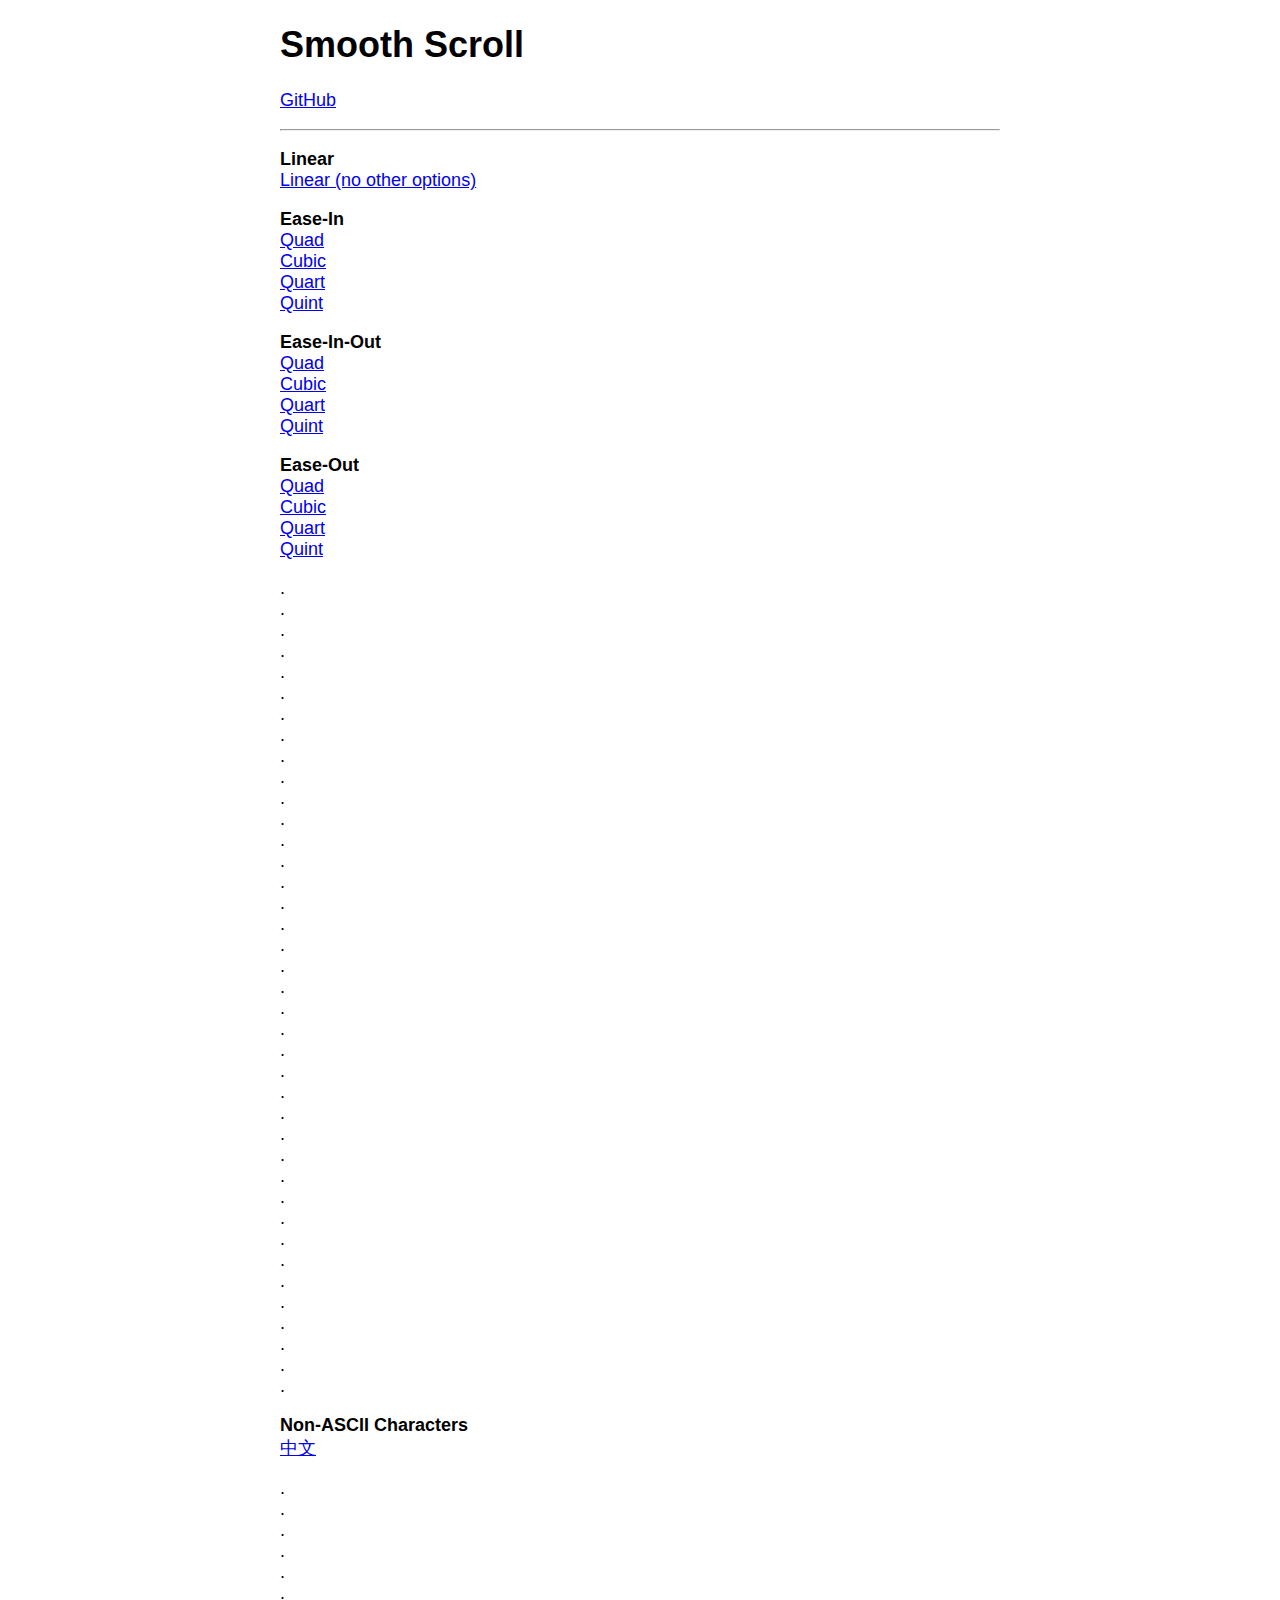
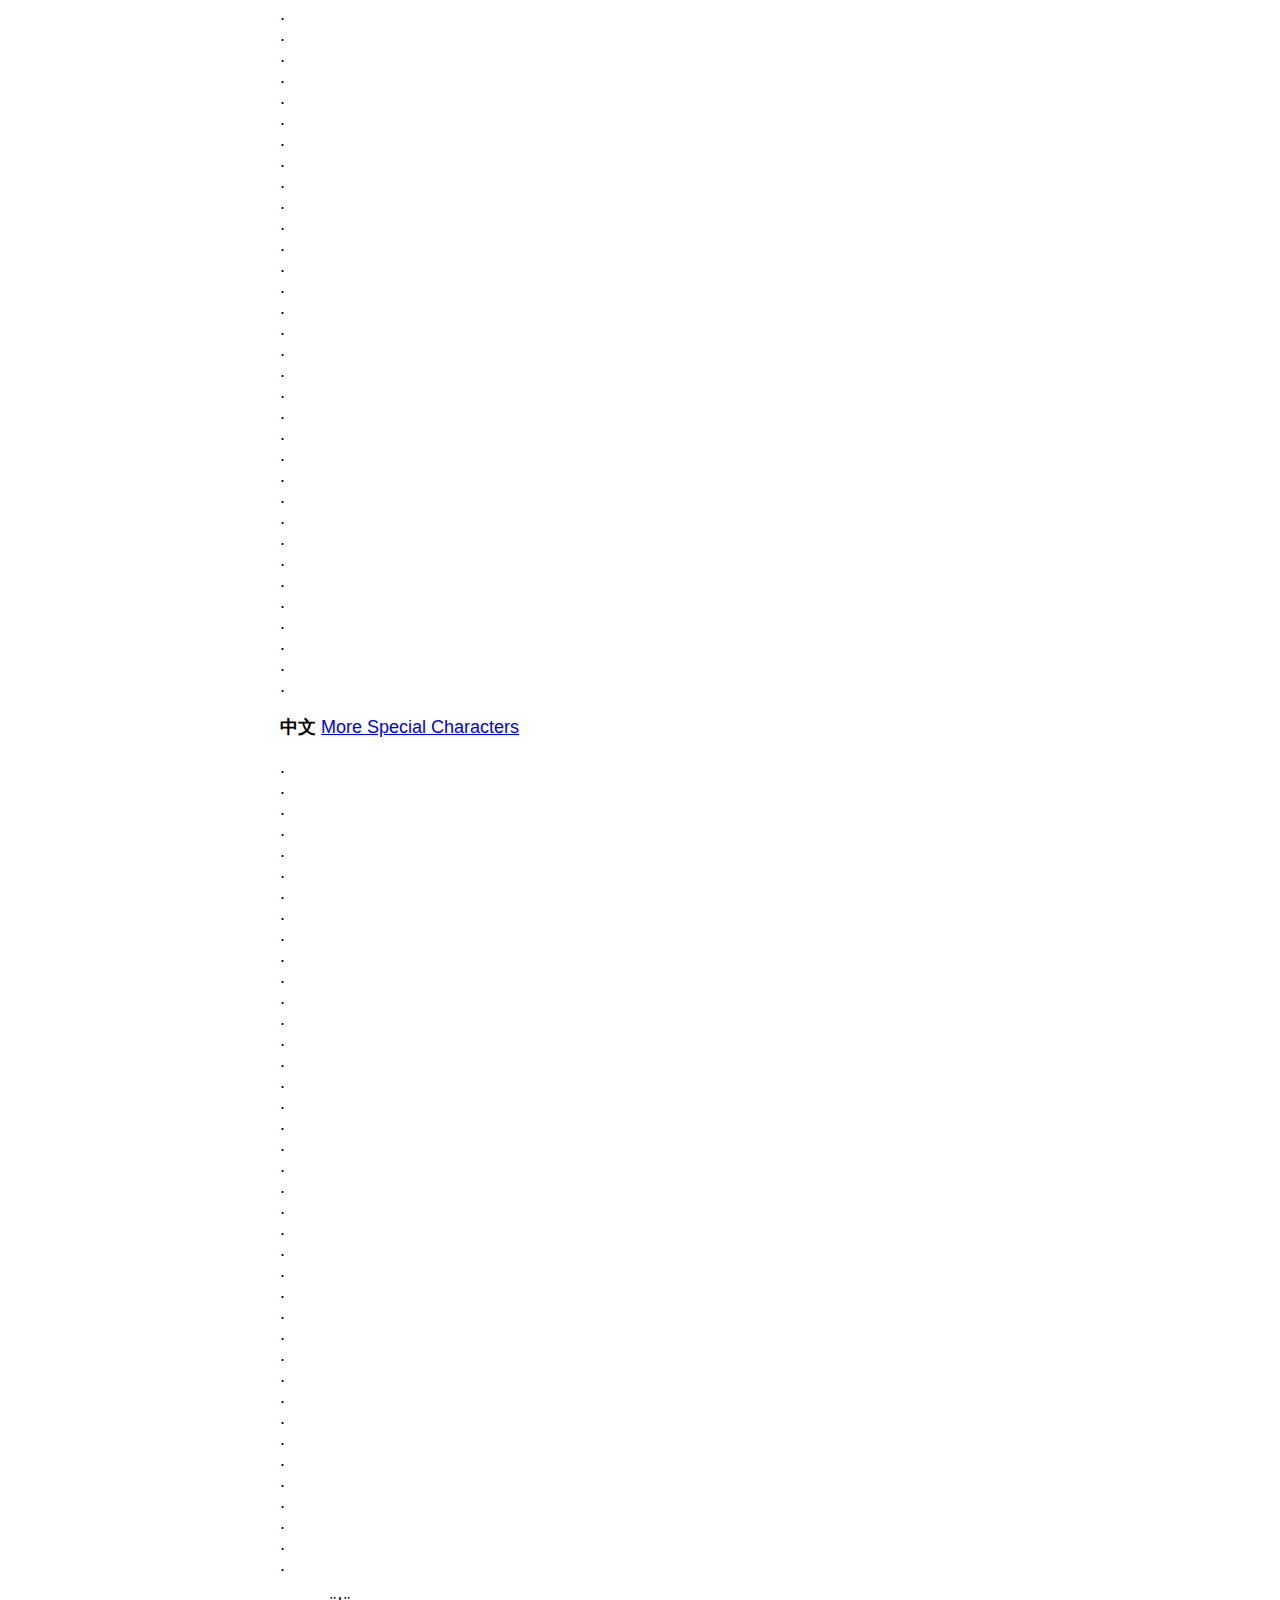
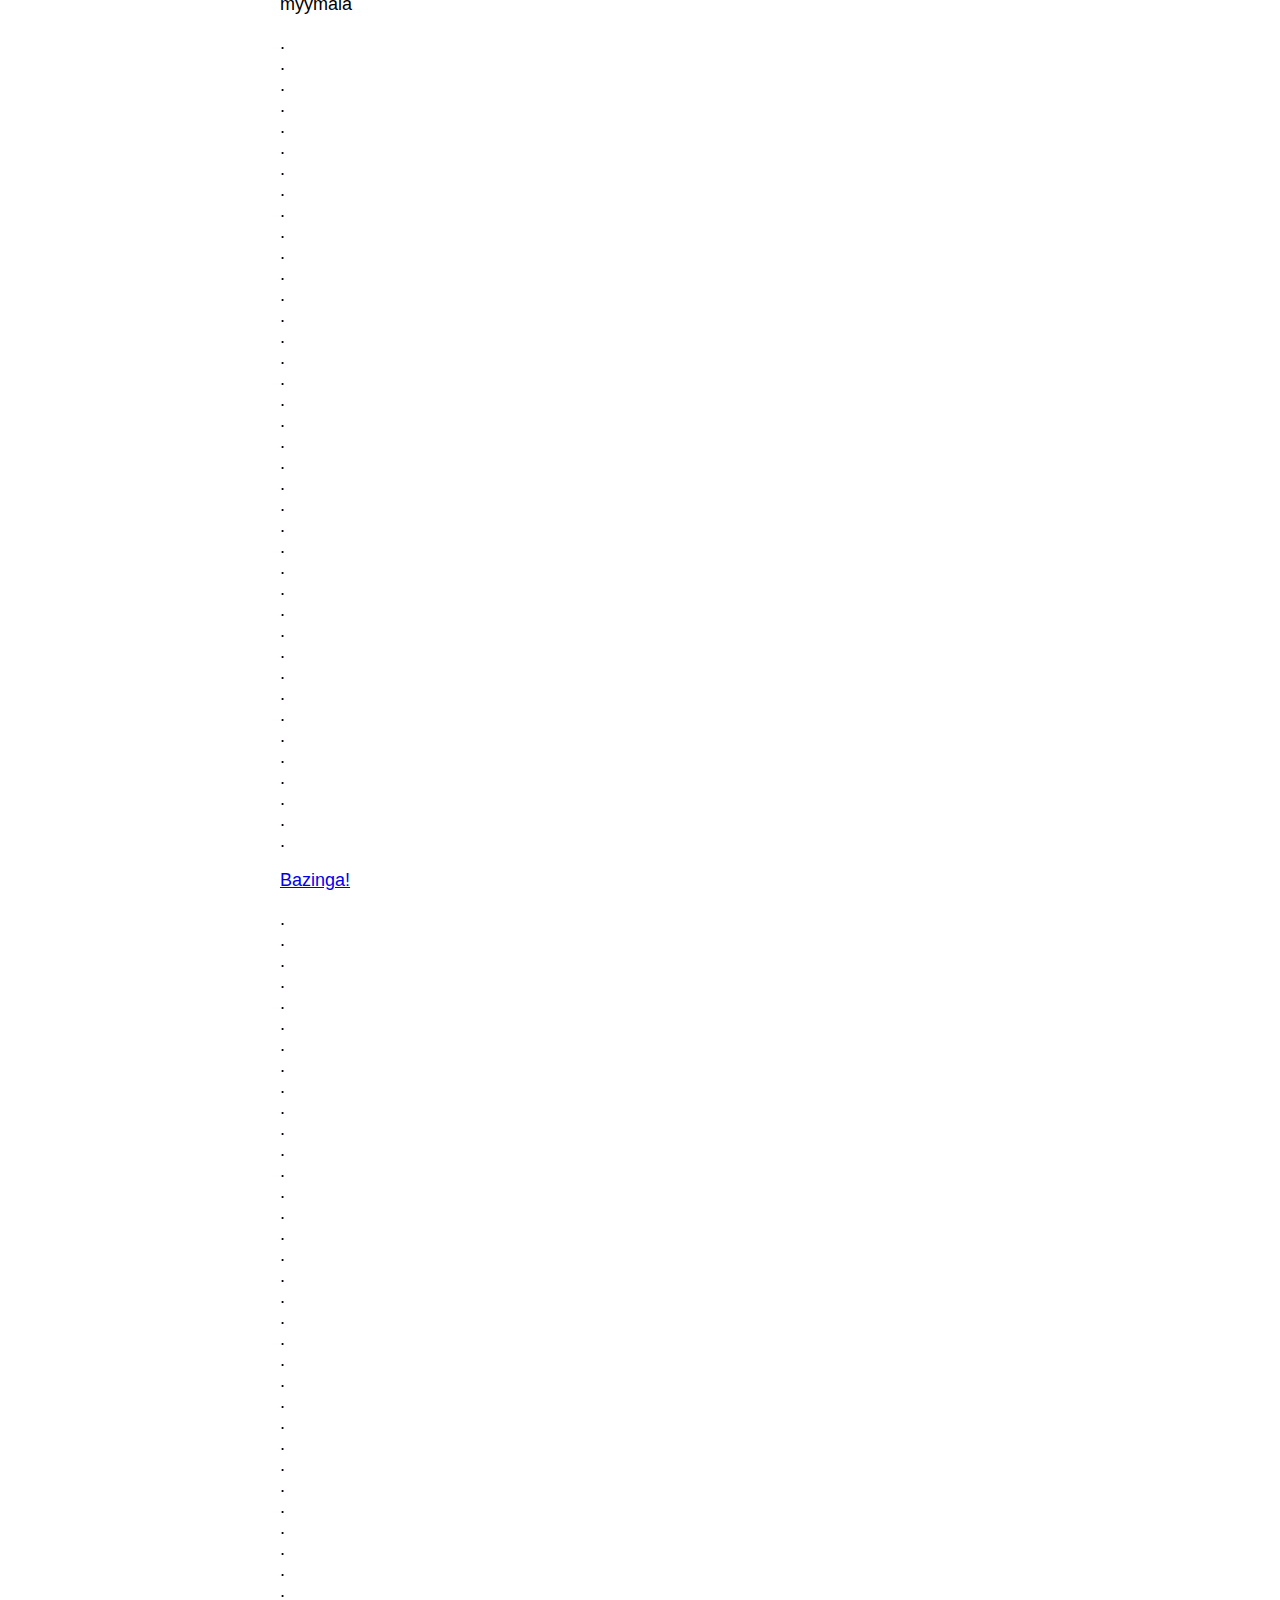
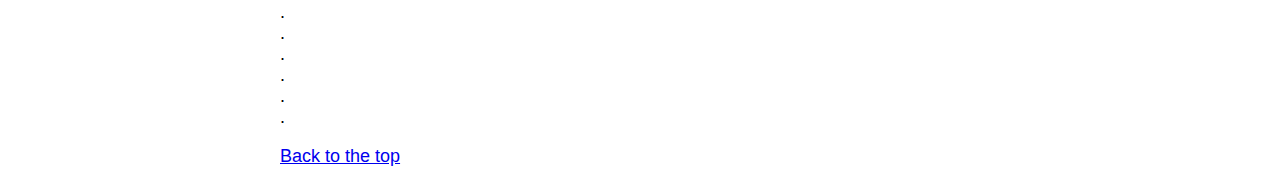
<file: smooth-scroll-master/index.html>
<!DOCTYPE html>
<html lang="en">

	<head>
		<meta charset="utf-8">
		<title>Smooth Scroll</title>
		<meta name="viewport" content="width=device-width, initial-scale=1.0">

		<!-- stylesheets -->
		<style type="text/css">
			body {
				font-family: -apple-system, BlinkMacSystemFont, "Segoe UI", "Roboto", "Oxygen", "Ubuntu", "Cantarell", "Fira Sans", "Droid Sans", "Helvetica Neue", sans-serif;
				font-size: 112.5%;
				margin-left: auto;
				margin-right: auto;
				max-width: 40em;
				width: 88%;
			}
		</style>
	</head>

	<body>

		<main id="top">

			<nav>
				<h1>Smooth Scroll</h1>
				<p><a href="https://github.com/cferdinandi/smooth-scroll">GitHub</a></p>
				<hr>
			</nav>

			<section>
				<p>
				    <strong>Linear</strong><br>
				    <a data-easing="linear" href="#bazinga">Linear (no other options)</a><br>
				</p>

				<p>
				    <strong>Ease-In</strong><br>
				    <a data-easing="easeInQuad" href="#bazinga">Quad</a><br>
				    <a data-easing="easeInCubic" href="#bazinga">Cubic</a><br>
				    <a data-easing="easeInQuart" href="#bazinga">Quart</a><br>
				    <a data-easing="easeInQuint" href="#bazinga">Quint</a>
				</p>

				<p>
				    <strong>Ease-In-Out</strong><br>
				    <a data-easing="easeInOutQuad" href="#bazinga">Quad</a><br>
				    <a data-easing="easeInOutCubic" href="#bazinga">Cubic</a><br>
				    <a data-easing="easeInOutQuart" href="#bazinga">Quart</a><br>
				    <a data-easing="easeInOutQuint" href="#bazinga">Quint</a>
				</p>

				<p>
				    <strong>Ease-Out</strong><br>
				    <a data-easing="easeOutQuad" href="#bazinga">Quad</a><br>
				    <a data-easing="easeOutCubic" href="#bazinga">Cubic</a><br>
				    <a data-easing="easeOutQuart" href="#bazinga">Quart</a><br>
				    <a data-easing="easeOutQuint" href="#bazinga">Quint</a>
				</p>

				<p>
				    .<br>.<br>.<br>.<br>.<br>.<br>.<br>.<br>.<br>.<br>.<br>.<br>.<br>
				    .<br>.<br>.<br>.<br>.<br>.<br>.<br>.<br>.<br>.<br>.<br>.<br>.<br>
				    .<br>.<br>.<br>.<br>.<br>.<br>.<br>.<br>.<br>.<br>.<br>.<br>.
				</p>

				<p>
				    <strong>Non-ASCII Characters</strong><br>
				    <a href="#中文">中文</a>
				</p>

				<p>
				    .<br>.<br>.<br>.<br>.<br>.<br>.<br>.<br>.<br>.<br>.<br>.<br>.<br>
				    .<br>.<br>.<br>.<br>.<br>.<br>.<br>.<br>.<br>.<br>.<br>.<br>.<br>
				    .<br>.<br>.<br>.<br>.<br>.<br>.<br>.<br>.<br>.<br>.<br>.<br>.
				</p>

				<p id="中文">
					<strong>中文</strong>
					<a href="#myymälä">More Special Characters</a>
				</p>

				<p>
				    .<br>.<br>.<br>.<br>.<br>.<br>.<br>.<br>.<br>.<br>.<br>.<br>.<br>
				    .<br>.<br>.<br>.<br>.<br>.<br>.<br>.<br>.<br>.<br>.<br>.<br>.<br>
				    .<br>.<br>.<br>.<br>.<br>.<br>.<br>.<br>.<br>.<br>.<br>.<br>.
				</p>

				<p id="myymälä">myymälä</p>

				<p>
				    .<br>.<br>.<br>.<br>.<br>.<br>.<br>.<br>.<br>.<br>.<br>.<br>.<br>
				    .<br>.<br>.<br>.<br>.<br>.<br>.<br>.<br>.<br>.<br>.<br>.<br>.<br>
				    .<br>.<br>.<br>.<br>.<br>.<br>.<br>.<br>.<br>.<br>.<br>.<br>.
				</p>

				<p id="bazinga"><a href="#1@#%^-bottom">Bazinga!</a></p>

				<p>
				    .<br>.<br>.<br>.<br>.<br>.<br>.<br>.<br>.<br>.<br>.<br>.<br>.<br>
				    .<br>.<br>.<br>.<br>.<br>.<br>.<br>.<br>.<br>.<br>.<br>.<br>.<br>
				    .<br>.<br>.<br>.<br>.<br>.<br>.<br>.<br>.<br>.<br>.<br>.<br>.
				</p>

				<p id="1@#%^-bottom"><a href="#top">Back to the top</a></p>
			</section>
		</main>

		<!-- Javascript -->
		<script src="dist/smooth-scroll.polyfills.js"></script>
		<script>

			// Instantiate Scrolls
			var scroll = new SmoothScroll('a[href*="#"]:not([data-easing])');

			if (document.querySelector('[data-easing]')) {
				var linear = new SmoothScroll('[data-easing="linear"]', {easing: 'linear'});

				var easeInQuad = new SmoothScroll('[data-easing="easeInQuad"]', {easing: 'easeInQuad'});
				var easeInCubic = new SmoothScroll('[data-easing="easeInCubic"]', {easing: 'easeInCubic'});
				var easeInQuart = new SmoothScroll('[data-easing="easeInQuart"]', {easing: 'easeInQuart'});
				var easeInQuint = new SmoothScroll('[data-easing="easeInQuint"]', {easing: 'easeInQuint'});

				var easeInOutQuad = new SmoothScroll('[data-easing="easeInOutQuad"]', {easing: 'easeInOutQuad'});
				var easeInOutCubic = new SmoothScroll('[data-easing="easeInOutCubic"]', {easing: 'easeInOutCubic'});
				var easeInOutQuart = new SmoothScroll('[data-easing="easeInOutQuart"]', {easing: 'easeInOutQuart'});
				var easeInOutQuint = new SmoothScroll('[data-easing="easeInOutQuint"]', {easing: 'easeInOutQuint'});

				var easeOutQuad = new SmoothScroll('[data-easing="easeOutQuad"]', {easing: 'easeOutQuad'});
				var easeOutCubic = new SmoothScroll('[data-easing="easeOutCubic"]', {easing: 'easeOutCubic'});
				var easeOutQuart = new SmoothScroll('[data-easing="easeOutQuart"]', {easing: 'easeOutQuart'});
				var easeOutQuint = new SmoothScroll('[data-easing="easeOutQuint"]', {easing: 'easeOutQuint'});
			}

			// // Log scroll events
			// var logScrollEvent = function (event) {
			// 	console.log('type:', event.type);
			// 	console.log('anchor:', event.detail.anchor);
			// 	console.log('toggle:', event.detail.toggle);
			// };
			// document.addEventListener('scrollStart', logScrollEvent, false);
			// document.addEventListener('scrollStop', logScrollEvent, false);
			// document.addEventListener('scrollCancel', logScrollEvent, false);
		</script>


	</body>
</html>
</file>
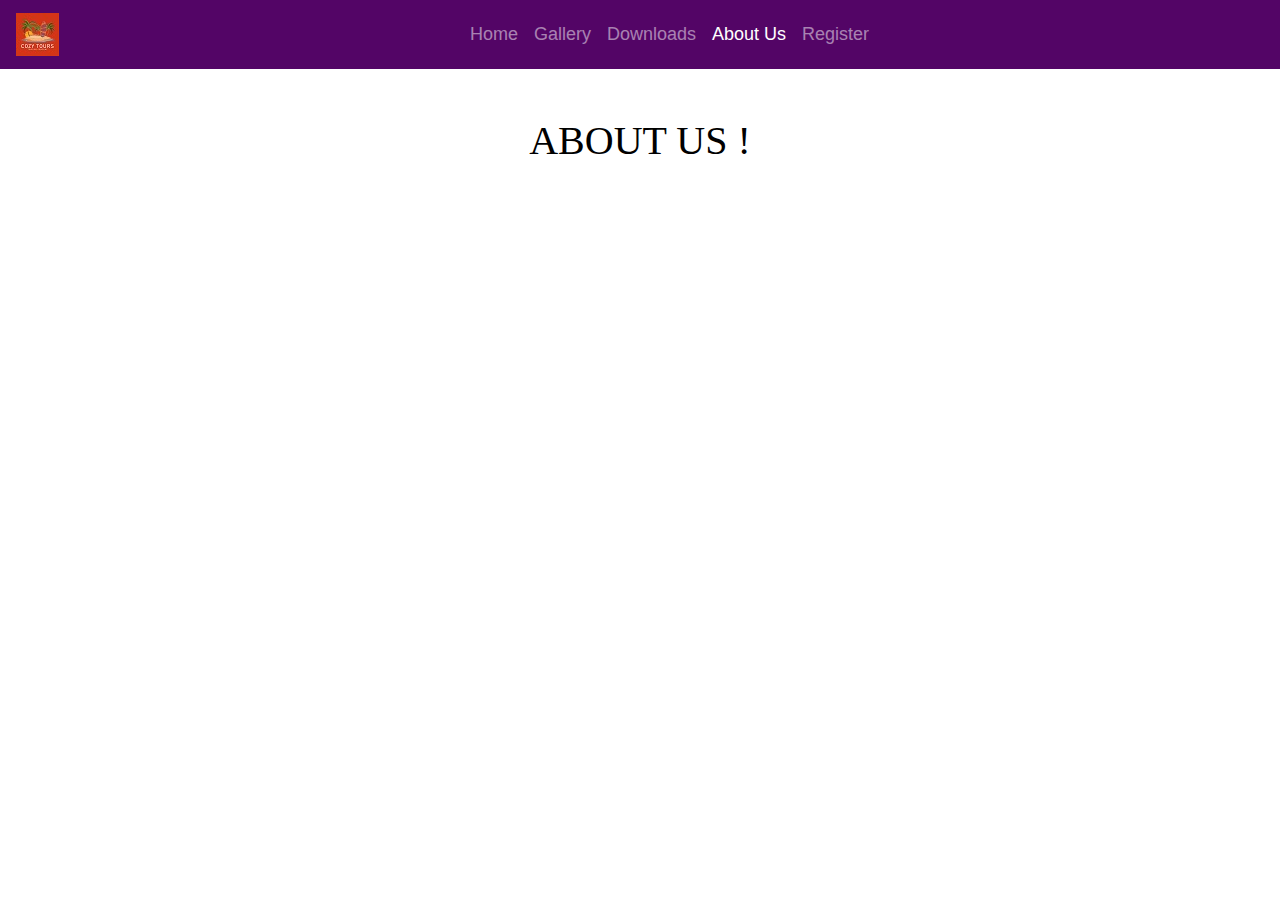
<file: aboutus.html>
<!DOCTYPE html>
<html>
<head>
	<meta charset="utf-8">
  	<title>Mount Cozy Corner-AboutUs</title>
	<link rel="icon" href="images/logo.jpg">
    <meta name="viewport" content="width=device-width,user-scalable=no ,initial-scale=1.0,maximum-scale=1.0,minimum-scale=1.0">
    <meta http-equiv="X-UA-Compatible" content="ie=edge">
    
    <link rel="stylesheet" href="css/bootstrap.css">

</head>
<body>
	<nav class="navbar  navbar-expand-sm navbar-dark " style="background-color:#530566;font-size: 18px">
		<a href="" class="navbar-brand"><img src="images/logo.jpg"></a>
		<button class="navbar-toggler" data-toggle="collapse" data-target="#dropdown"><span class="navbar-toggler-icon" style="background-color:#530566"></span></button>
		<div class="collapse navbar-collapse justify-content-center" id="dropdown">
			<ul class="navbar-nav">
			<li class="nav-item "><a href="" class="nav-link" >Home</a>
			</li>
			<li class="nav-item"><a href="" class="nav-link">Gallery</a>
			</li>
			<li class="nav-item"><a href="" class="nav-link">Downloads</a>
			</li>
			
			<li class="nav-item active"><a href="" class="nav-link">About Us</a>
			</li>
			<li class="nav-item"><a href="" class="nav-link">Register</a>
			</li>
		</ul>
		</div>

		<script src="https://code.jquery.com/jquery-3.4.1.slim.min.js" integrity="sha384-J6qa4849blE2+poT4WnyKhv5vZF5SrPo0iEjwBvKU7imGFAV0wwj1yYfoRSJoZ+n" crossorigin="anonymous"></script>
<script src="https://cdn.jsdelivr.net/npm/popper.js@1.16.0/dist/umd/popper.min.js" integrity="sha384-Q6E9RHvbIyZFJoft+2mJbHaEWldlvI9IOYy5n3zV9zzTtmI3UksdQRVvoxMfooAo" crossorigin="anonymous"></script>
<script src="https://stackpath.bootstrapcdn.com/bootstrap/4.4.1/js/bootstrap.min.js" integrity="sha384-wfSDF2E50Y2D1uUdj0O3uMBJnjuUD4Ih7YwaYd1iqfktj0Uod8GCExl3Og8ifwB6" crossorigin="anonymous"></script>
		
    </nav>
    	<div class="container-fluid mt-5"></div>
            <h1  class="mx-auto d-block img-fluid"  style="text-align:center;font-family: Hobo Std;color: black; ">ABOUT US !
            </h1>
            <p></p>
        </div>

           
    
</body>
</html>
</file>
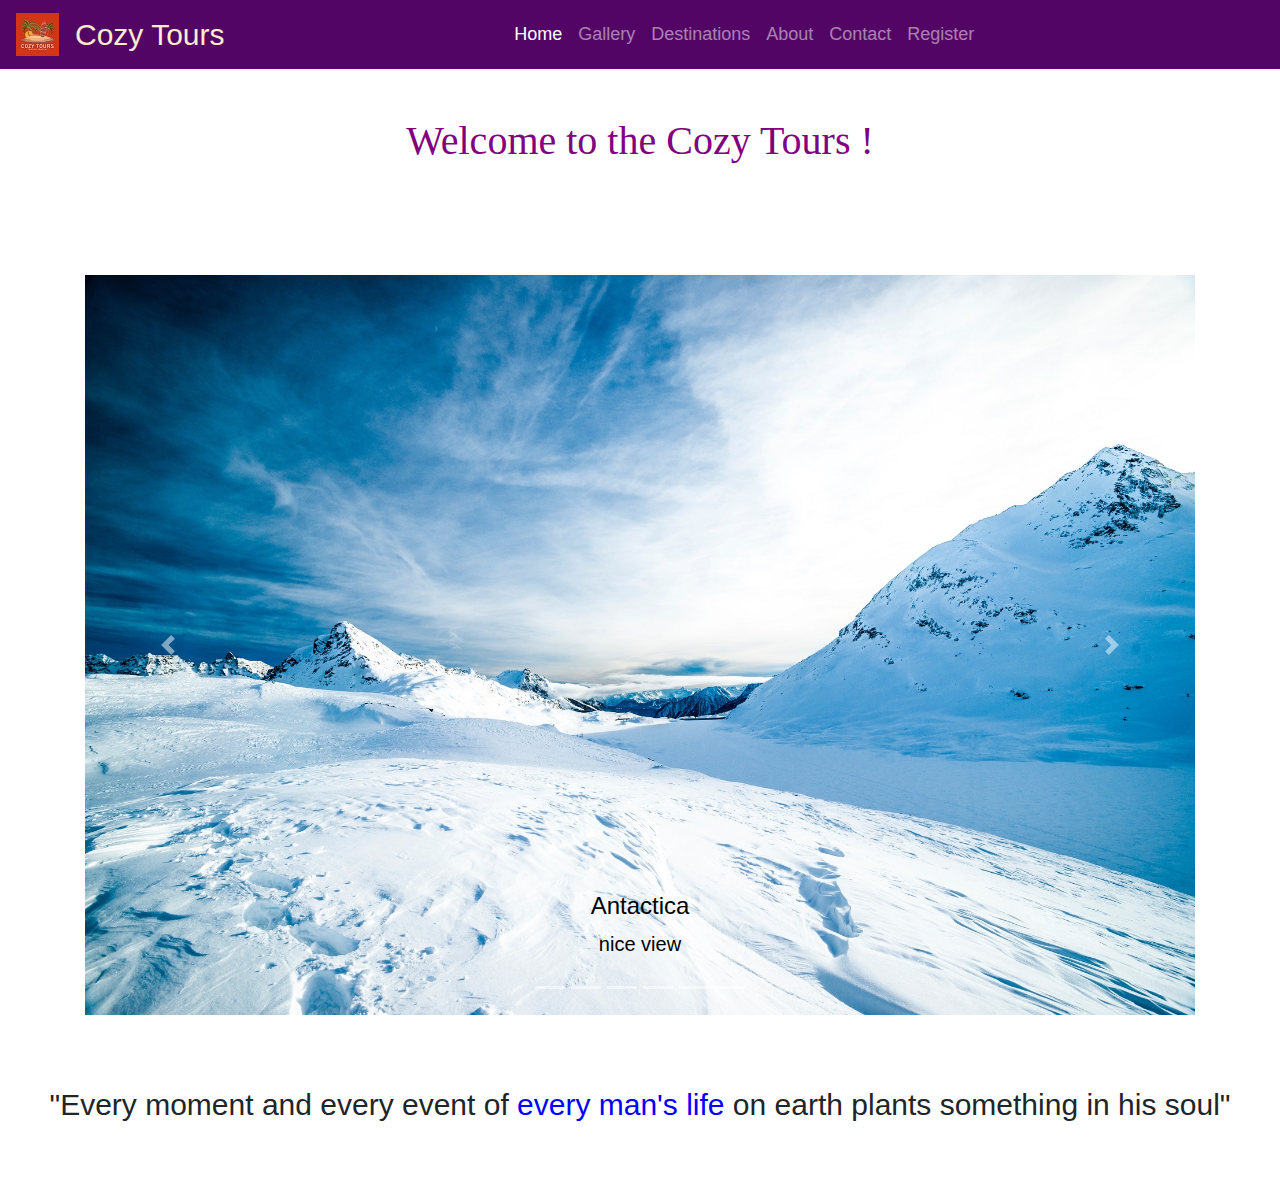
<file: athulaindex.html>
<!DOCTYPE html>
<html>
<head>
	<meta charset="utf-8">
  	<title>Mount Cozy Corner-Home</title>
	<link rel="icon" href="images/logo.jpg">
    <meta name="viewport" content="width=device-width,user-scalable=no ,initial-scale=1.0,maximum-scale=1.0,minimum-scale=1.0">
    <meta http-equiv="X-UA-Compatible" content="ie=edge">
     
    <link rel="stylesheet" href="css/bootstrap.css">
    

</head>
<body>
	
	<nav class="navbar  navbar-expand-sm navbar-dark " style="background-color:#530566;font-size: 18px">
		<a href="" class="navbar-brand"><img src="images/logo.jpg"></a>
		<span class="header-slogan hidden-xs pull-left" style="color: blanchedalmond;font-size: 30px" >Cozy Tours</span>
		<button class="navbar-toggler"style="text-align: right" data-toggle="collapse" data-target="#dropdown" ><span class="navbar-toggler-icon" style="background-color:#530566"></span></button>
		<div class="collapse navbar-collapse justify-content-center" id="dropdown" style="float: right">
			<ul class="navbar-nav">
			<li class="nav-item active"><a href="" class="nav-link" >Home</a>
			</li>
			<li class="nav-item"><a href="" class="nav-link">Gallery</a>
			</li>
			<li class="nav-item"><a href="" class="nav-link">Destinations</a>
			</li>
			
			<li class="nav-item"><a href="" class="nav-link">About</a>
			</li>
			<li class="nav-item"><a href="" class="nav-link">Contact</a>
			</li>
			<li class="nav-item"><a href="" class="nav-link">Register</a>
			</li>
		</ul>
		</div>

		<script src="https://code.jquery.com/jquery-3.4.1.slim.min.js" integrity="sha384-J6qa4849blE2+poT4WnyKhv5vZF5SrPo0iEjwBvKU7imGFAV0wwj1yYfoRSJoZ+n" crossorigin="anonymous"></script>
<script src="https://cdn.jsdelivr.net/npm/popper.js@1.16.0/dist/umd/popper.min.js" integrity="sha384-Q6E9RHvbIyZFJoft+2mJbHaEWldlvI9IOYy5n3zV9zzTtmI3UksdQRVvoxMfooAo" crossorigin="anonymous"></script>
<script src="https://stackpath.bootstrapcdn.com/bootstrap/4.4.1/js/bootstrap.min.js" integrity="sha384-wfSDF2E50Y2D1uUdj0O3uMBJnjuUD4Ih7YwaYd1iqfktj0Uod8GCExl3Og8ifwB6" crossorigin="anonymous"></script>
		
    </nav>
    	<div class="container-fluid mt-5"></div>
            <h1  class="mx-auto d-block img-fluid" style="text-align:center;font-family: Hobo Std;color: purple; height:150px">Welcome to the Cozy Tours !
            </h1>
            
		</div>
		
		<div class="container">
				<div class="carousel slide carousel-fade" data-ride="carousel " id="exampleController">
					<ol class="carousel-indicators">
						<li data-target="#exampleController" data-slide-to="0"></li>
						<li data-target="#exampleController" data-slide-to="1"></li>
						<li data-target="#exampleController" data-slide-to="2"></li>
						<li data-target="#exampleController" data-slide-to="3"></li>
						<li data-target="#exampleController" data-slide-to="4"></li>
						<li data-target="#exampleController" data-slide-to="5"></li>
					</ol>
					<div class="carousel-inner">
						<div class="carousel-item active" data-interval="5000">
							<img src="images/car/1.jpg" class="d-block w-100" alt="1">
							<div class="carousel-caption">
								<h4  style="color: black">
									Antactica
								</h4>
								<p class="lead text-center" style="color: black">
									nice view
								</p>

							</div>
						</div>
						<div class="carousel-item" data-interval="5000">
								<img src="images/car/2.jpg" class="d-block w-100" alt="2">
								<div class="carousel-caption">
										<h4  style="color: black">
											Antactica
										</h4>
										<p class="lead text-center" style="color: black">
											nice view
										</p>
		
									</div>
							</div>
						<div class="carousel-item " data-interval="5000">
									<img src="images/car/3.jpg" class="d-block w-100" alt="3">
									<div class="carousel-caption">
											<h4  style="color: black">
												Antactica
											</h4>
											<p class="lead text-center" style="color: black">
												nice view
											</p>
			
										</div>
						</div>
						<div class="carousel-item " data-interval="5000">
										<img src="images/car/4.jpg" class="d-block w-100" alt="4">
										<div class="carousel-caption">
												<h4  style="color: black">
													Antactica
												</h4>
												<p class="lead text-center" style="color: black">
													nice view
												</p>
				
											</div>
						</div>
						<div class="carousel-item " data-interval="5000">
								<img src="images/car/5.jpg" class="d-block w-100" alt="5">
								<div class="carousel-caption">
										<h4  style="color: black">
											Antactica
										</h4>
										<p class="lead text-center" style="color: black">
											nice view
										</p>
		
									</div>
							</div>
							<div class="carousel-item " data-interval="5000">
									<img src="images/car/6.jpg" class="d-block w-100" alt="6">
									<div class="carousel-caption">
											<h4  style="color: black">
												Antactica
											</h4>
											<p class="lead text-center" style="color: black">
												nice view
											</p>
			
										</div>
								</div>
					</div>
					<a href="#exampleController" class="carousel-control-prev" data-slide="prev">
						<span class="carousel-control-prev-icon"></span>
					</a>
					<a href="#exampleController" class="carousel-control-next" data-slide="next">
							<span class="carousel-control-next-icon"></span>
						</a>
				</div>
			</div>
			<script src="js/jquery.js"></script>
			<script src="js/bootstrap.js"></script>
			<br><br><br>
<div class="container-fluid" >
	<h4 style="text-align: center;font-size :30px;">
		"Every moment and every event of<span style="color: blue"> every man's life</span> on earth plants something in his soul"
	</h4>
</div>
<br>
<br>
<br>

           
    
</body>
</html>
</file>
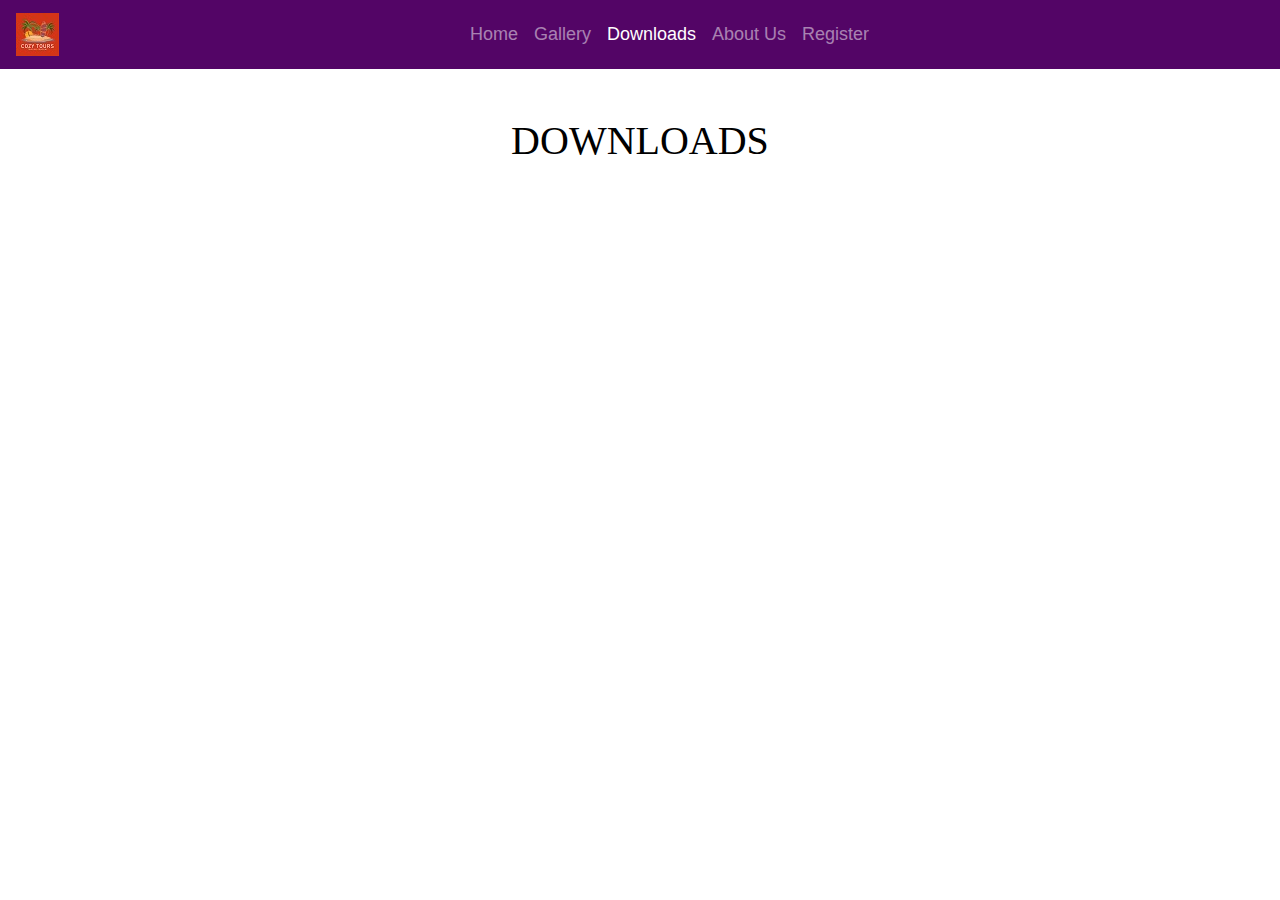
<file: downloads.html>
<!DOCTYPE html>
<html>
<head>
	<meta charset="utf-8">
  	<title>Mount Cozy Corner-Downloads</title>
	<link rel="icon" href="images/logo.jpg">
    <meta name="viewport" content="width=device-width,user-scalable=no ,initial-scale=1.0,maximum-scale=1.0,minimum-scale=1.0">
    <meta http-equiv="X-UA-Compatible" content="ie=edge">
    
    <link rel="stylesheet" href="css/bootstrap.css">

</head>
<body>
	<nav class="navbar  navbar-expand-sm navbar-dark " style="background-color:#530566;font-size: 18px">
		<a href="" class="navbar-brand"><img src="images/logo.jpg"></a>
		<button class="navbar-toggler" data-toggle="collapse" data-target="#dropdown"><span class="navbar-toggler-icon" style="background-color:#530566"></span></button>
		<div class="collapse navbar-collapse justify-content-center" id="dropdown">
			<ul class="navbar-nav">
			<li class="nav-item "><a href="" class="nav-link" >Home</a>
			</li>
			<li class="nav-item"><a href="" class="nav-link">Gallery</a>
			</li>
			<li class="nav-item active"><a href="" class="nav-link">Downloads</a>
			</li>
			
			<li class="nav-item "><a href="" class="nav-link">About Us</a>
			</li>
			<li class="nav-item"><a href="" class="nav-link">Register</a>
			</li>
		</ul>
		</div>

		<script src="https://code.jquery.com/jquery-3.4.1.slim.min.js" integrity="sha384-J6qa4849blE2+poT4WnyKhv5vZF5SrPo0iEjwBvKU7imGFAV0wwj1yYfoRSJoZ+n" crossorigin="anonymous"></script>
<script src="https://cdn.jsdelivr.net/npm/popper.js@1.16.0/dist/umd/popper.min.js" integrity="sha384-Q6E9RHvbIyZFJoft+2mJbHaEWldlvI9IOYy5n3zV9zzTtmI3UksdQRVvoxMfooAo" crossorigin="anonymous"></script>
<script src="https://stackpath.bootstrapcdn.com/bootstrap/4.4.1/js/bootstrap.min.js" integrity="sha384-wfSDF2E50Y2D1uUdj0O3uMBJnjuUD4Ih7YwaYd1iqfktj0Uod8GCExl3Og8ifwB6" crossorigin="anonymous"></script>
		
    </nav>
    	
            
    <div class="container-fluid mt-5"></div>
    <h1  class="mx-auto d-block img-fluid"  style="text-align:center;font-family: Hobo Std;color: black; ">DOWNLOADS
    </h1>
    <p></p>
    </div>

           
    
</body>
</html>
</file>
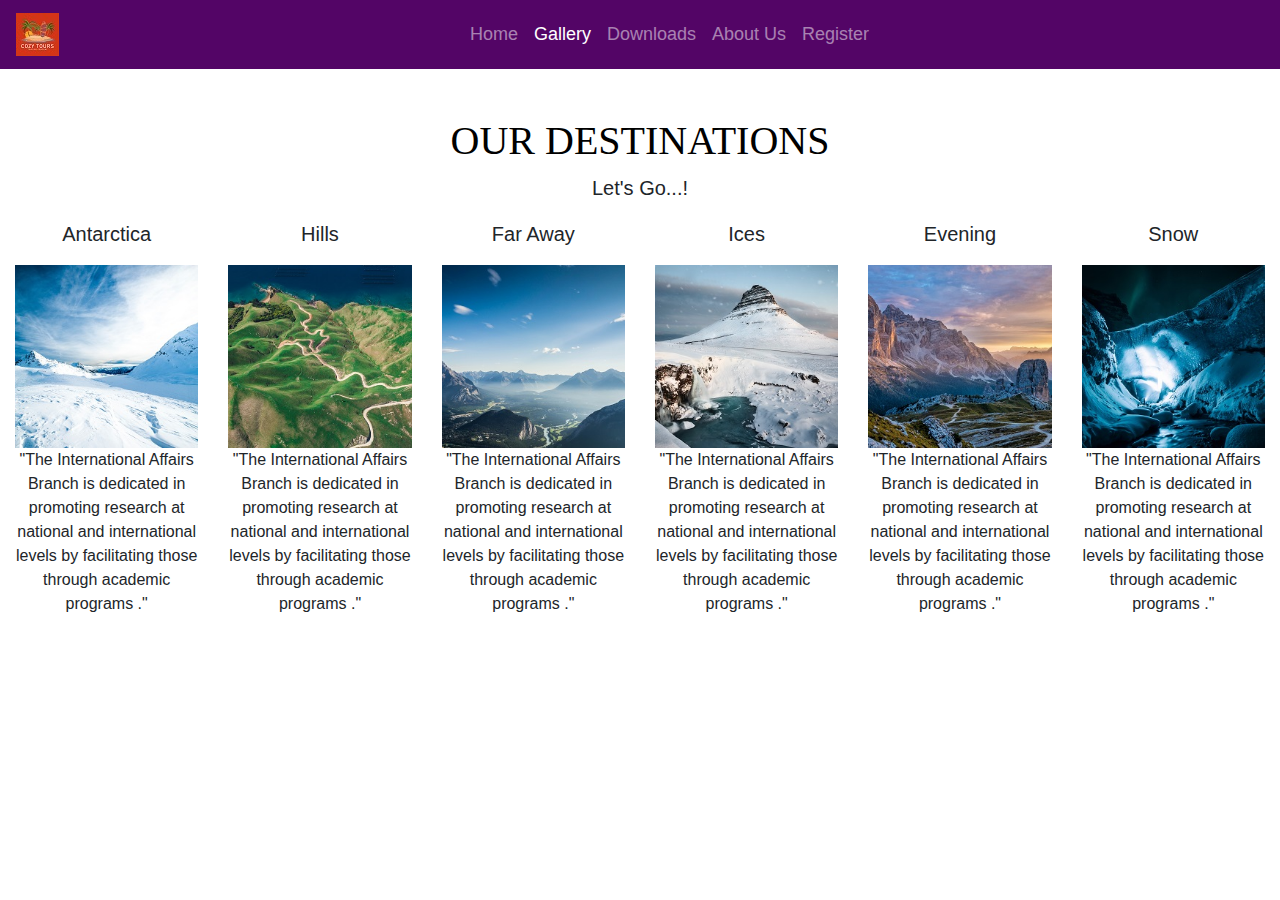
<file: gallery.html>
<!DOCTYPE html>
<html>

  <head>
	<meta charset="utf-8">
  	<title>Mount Cozy Corner-Gallery</title>
	<link rel="icon" href="images/logo.jpg">
    <meta name="viewport" content="width=device-width,user-scalable=no ,initial-scale=1.0,maximum-scale=1.0,minimum-scale=1.0">
    <meta http-equiv="X-UA-Compatible" content="ie=edge">
    
    <link rel="stylesheet" href="css/bootstrap.css">

</head>
  
  <body>
  	<nav class="navbar  navbar-expand-sm navbar-dark " style="background-color:#530566;font-size: 18px">
		<a href="" class="navbar-brand"><img src="images/logo.jpg"></a>
		<button class="navbar-toggler" data-toggle="collapse" data-target="#dropdown"><span class="navbar-toggler-icon" style="background-color:#530566"></span></button>
		<div class="collapse navbar-collapse justify-content-center" id="dropdown">
			<ul class="navbar-nav">
			<li class="nav-item "><a href="" class="nav-link" >Home</a>
			</li>
			<li class="nav-item active"><a href="" class="nav-link">Gallery</a>
			</li>
			<li class="nav-item"><a href="" class="nav-link">Downloads</a>
			</li>
			
			<li class="nav-item"><a href="" class="nav-link">About Us</a>
			</li>
			<li class="nav-item"><a href="" class="nav-link">Register</a>
			</li>
		</ul>
		</div>

		<script src="https://code.jquery.com/jquery-3.4.1.slim.min.js" integrity="sha384-J6qa4849blE2+poT4WnyKhv5vZF5SrPo0iEjwBvKU7imGFAV0wwj1yYfoRSJoZ+n" crossorigin="anonymous"></script>
<script src="https://cdn.jsdelivr.net/npm/popper.js@1.16.0/dist/umd/popper.min.js" integrity="sha384-Q6E9RHvbIyZFJoft+2mJbHaEWldlvI9IOYy5n3zV9zzTtmI3UksdQRVvoxMfooAo" crossorigin="anonymous"></script>
<script src="https://stackpath.bootstrapcdn.com/bootstrap/4.4.1/js/bootstrap.min.js" integrity="sha384-wfSDF2E50Y2D1uUdj0O3uMBJnjuUD4Ih7YwaYd1iqfktj0Uod8GCExl3Og8ifwB6" crossorigin="anonymous"></script>
		
    </nav>

  	<div class="container-fluid mt-5"">
  		<div class="row">
  			<div class="col-12">
  				<h1 class="text-center" style="text-align:center;font-family: Hobo Std;color: black; ">OUR DESTINATIONS</h1>
  				<p class="text-center lead">Let's Go...!</p>
  			</div>
  		</div>
  		<div class="row">
  			<div class="col-12 col-sm-6 col-md-4 col-lg-4 col-xl-2  ">
  				<p class=" lead text-center">Antarctica</p>
  				<img src="images/lista.jpg" class="mx-auto d-block img-fluid" alt="ant">
  				<p class="text-center">"The International Affairs Branch is dedicated in promoting research at national and international levels by facilitating those through academic programs ."</p>
  			</div>

  			<div class="col-12 col-sm-6 col-md-4 col-lg-4 col-xl-2">
  				<p class=" lead text-center">Hills</p>
  				<img src="images/listb.jpg" class="mx-auto d-block img-fluid" alt="ant">
  				<p class="text-center">"The International Affairs Branch is dedicated in promoting research at national and international levels by facilitating those through academic programs ."</p>
  			</div>

  			<div class="col-12 col-sm-6 col-md-4 col-lg-4 col-xl-2">
  				<p class=" lead text-center">Far Away</p>
  				<img src="images/listc.jpg" class="mx-auto d-block img-fluid" alt="ant">
  				<p class="text-center">"The International Affairs Branch is dedicated in promoting research at national and international levels by facilitating those through academic programs ."</p>
  			</div>

  			<div class="col-12 col-sm-6 col-md-4 col-lg-4 col-xl-2">
  				<p class=" lead text-center">Ices</p>
  				<img src="images/listd.jpg" class="mx-auto d-block img-fluid" alt="ant">
  				<p class="text-center">"The International Affairs Branch is dedicated in promoting research at national and international levels by facilitating those through academic programs ."</p>
  			</div>

  			<div class="col-12 col-sm-6 col-md-4 col-lg-4 col-xl-2">
  				<p class=" lead text-center">Evening</p>
  				<img src="images/liste.jpg" class="mx-auto d-block img-fluid" alt="ant">
  				<p class="text-center">"The International Affairs Branch is dedicated in promoting research at national and international levels by facilitating those through academic programs ."</p>
  			</div>

  			<div class="col-12 col-sm-6 col-md-4 col-lg-4 col-xl-2">
  				<p class=" lead text-center">Snow</p>
  				<img src="images/listf.jpg" class="mx-auto d-block img-fluid" alt="ant">
  				<p class="text-center">"The International Affairs Branch is dedicated in promoting research at national and international levels by facilitating those through academic programs ."</p>
  			</div>
  		</div>
  </body>
  </html>
</file>
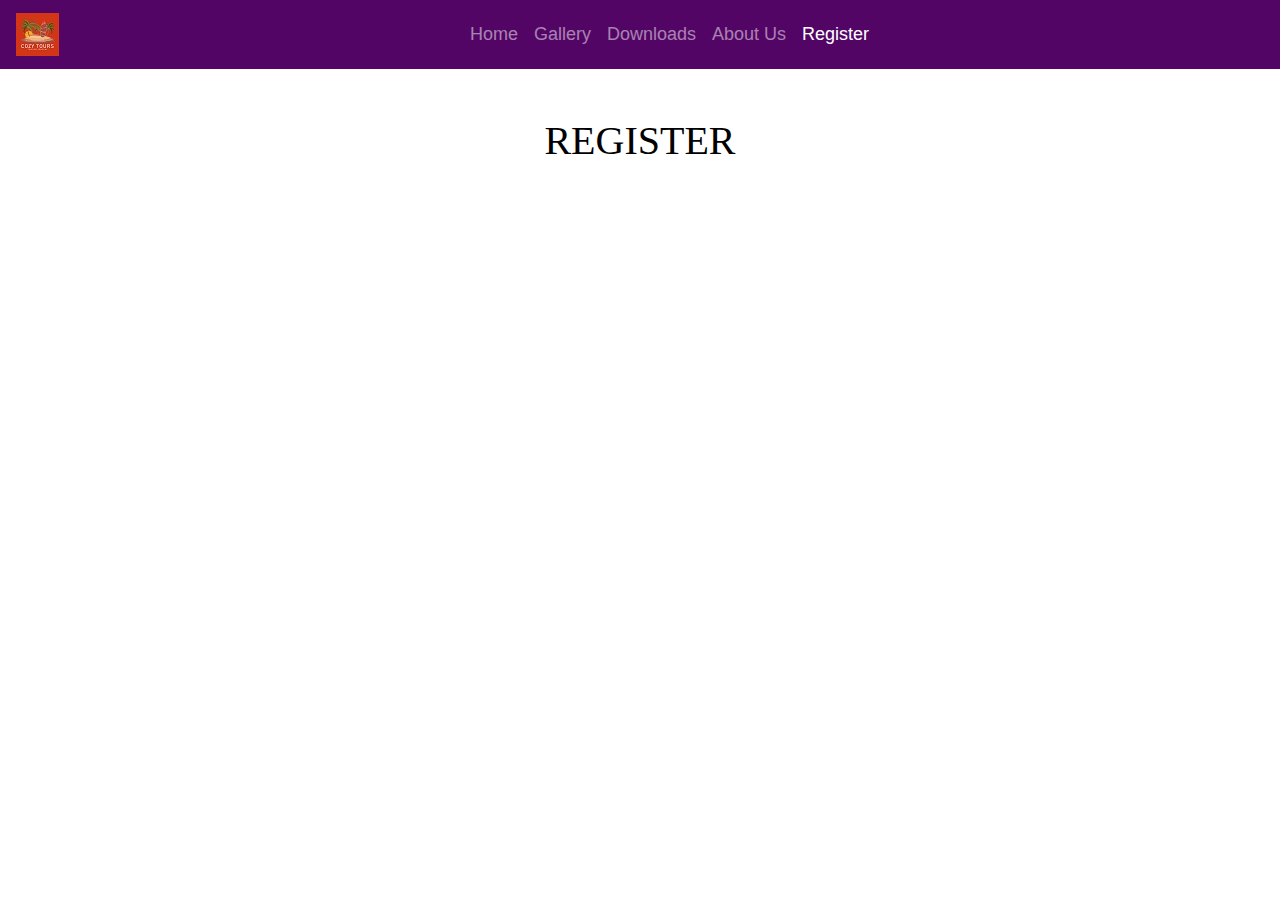
<file: register.html>
<!DOCTYPE html>
<html>
<head>
	<meta charset="utf-8">
  	<title>Mount Cozy Corner-Register</title>
	<link rel="icon" href="images/logo.jpg">
    <meta name="viewport" content="width=device-width,user-scalable=no ,initial-scale=1.0,maximum-scale=1.0,minimum-scale=1.0">
    <meta http-equiv="X-UA-Compatible" content="ie=edge">
    
    <link rel="stylesheet" href="css/bootstrap.css">

</head>
<body>
	<nav class="navbar  navbar-expand-sm navbar-dark " style="background-color:#530566;font-size: 18px">
		<a href="" class="navbar-brand"><img src="images/logo.jpg"></a>
		<button class="navbar-toggler" data-toggle="collapse" data-target="#dropdown"><span class="navbar-toggler-icon" style="background-color:#530566"></span></button>
		<div class="collapse navbar-collapse justify-content-center" id="dropdown">
			<ul class="navbar-nav">
			<li class="nav-item "><a href="" class="nav-link" >Home</a>
			</li>
			<li class="nav-item"><a href="" class="nav-link">Gallery</a>
			</li>
			<li class="nav-item "><a href="" class="nav-link">Downloads</a>
			</li>
			
			<li class="nav-item "><a href="" class="nav-link">About Us</a>
			</li>
			<li class="nav-item active"><a href="" class="nav-link">Register</a>
			</li>
		</ul>
		</div>

		<script src="https://code.jquery.com/jquery-3.4.1.slim.min.js" integrity="sha384-J6qa4849blE2+poT4WnyKhv5vZF5SrPo0iEjwBvKU7imGFAV0wwj1yYfoRSJoZ+n" crossorigin="anonymous"></script>
<script src="https://cdn.jsdelivr.net/npm/popper.js@1.16.0/dist/umd/popper.min.js" integrity="sha384-Q6E9RHvbIyZFJoft+2mJbHaEWldlvI9IOYy5n3zV9zzTtmI3UksdQRVvoxMfooAo" crossorigin="anonymous"></script>
<script src="https://stackpath.bootstrapcdn.com/bootstrap/4.4.1/js/bootstrap.min.js" integrity="sha384-wfSDF2E50Y2D1uUdj0O3uMBJnjuUD4Ih7YwaYd1iqfktj0Uod8GCExl3Og8ifwB6" crossorigin="anonymous"></script>
		
    </nav>
    	
            
    <div class="container-fluid mt-5"></div>
    <h1  class="mx-auto d-block img-fluid"  style="text-align:center;font-family: Hobo Std;color: black; ">REGISTER
    </h1>
    <p></p>
    </div>

           
    
</body>
</html>
</file>
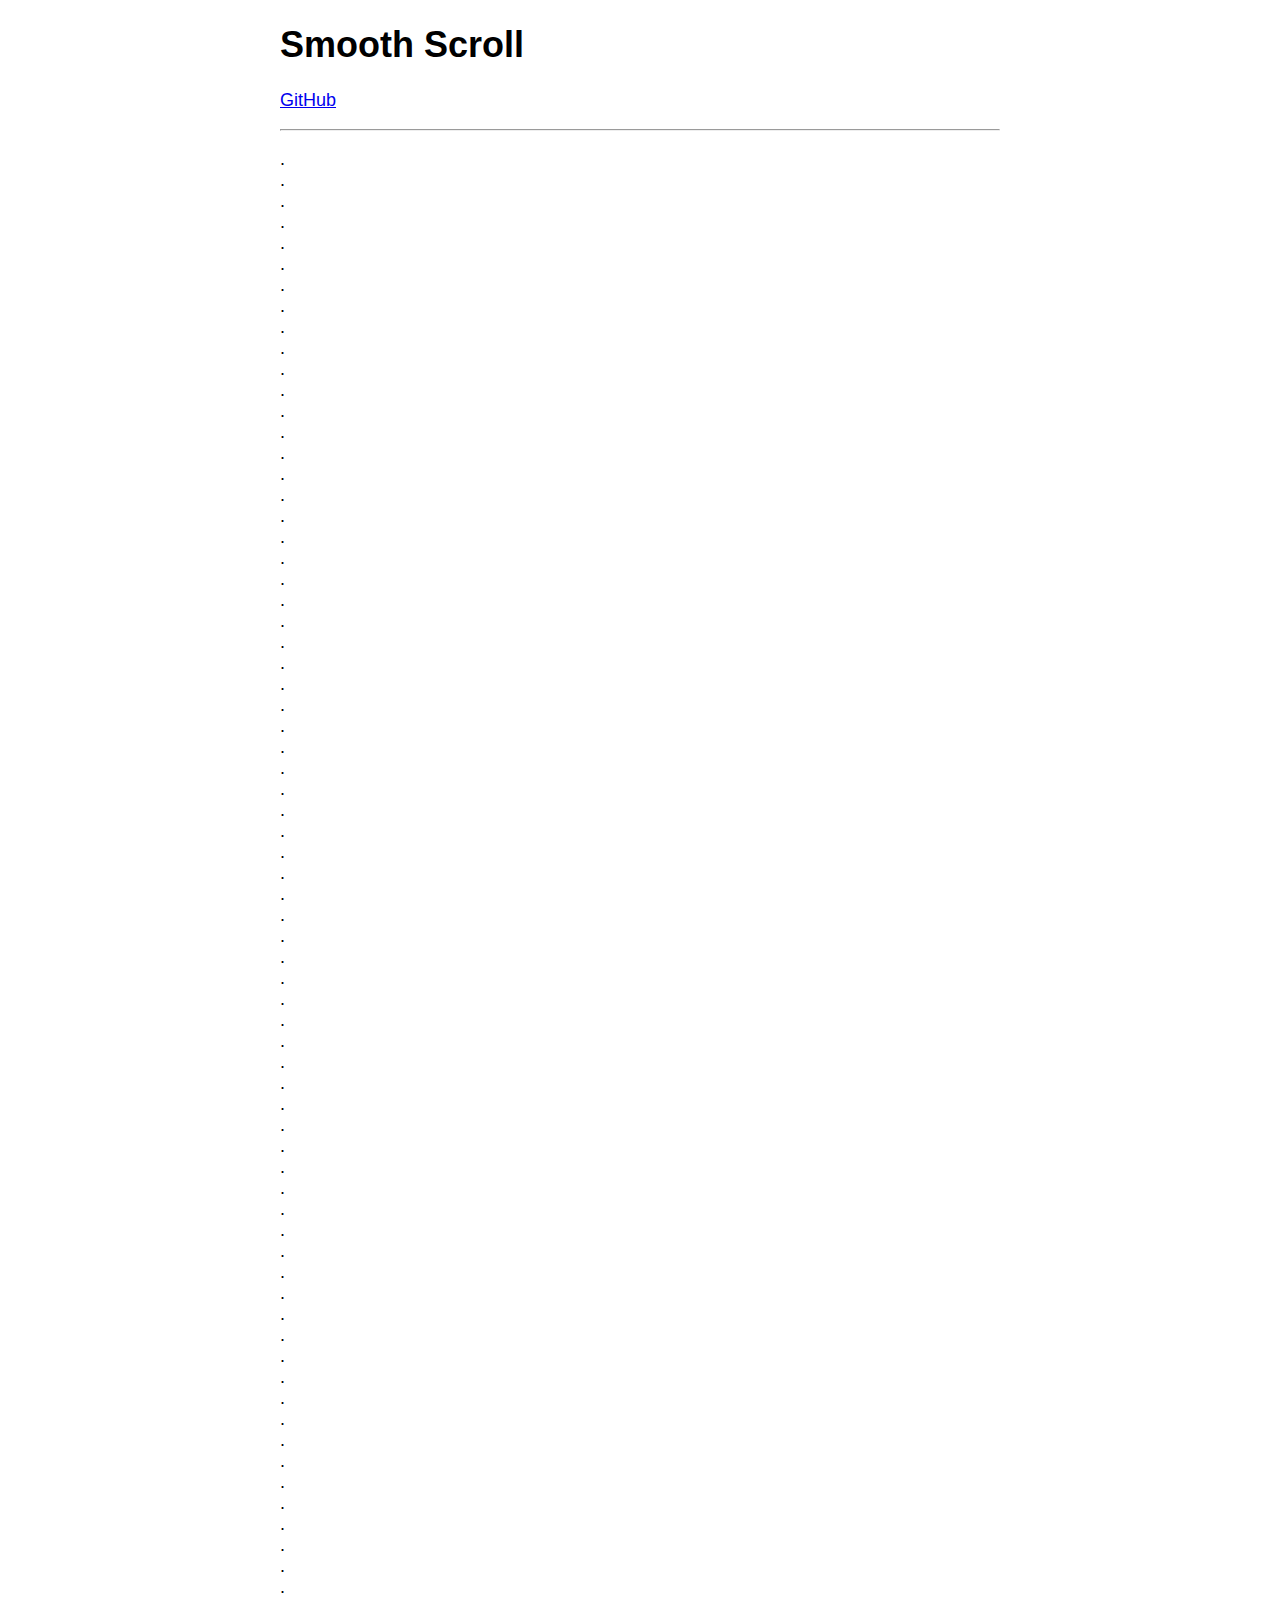
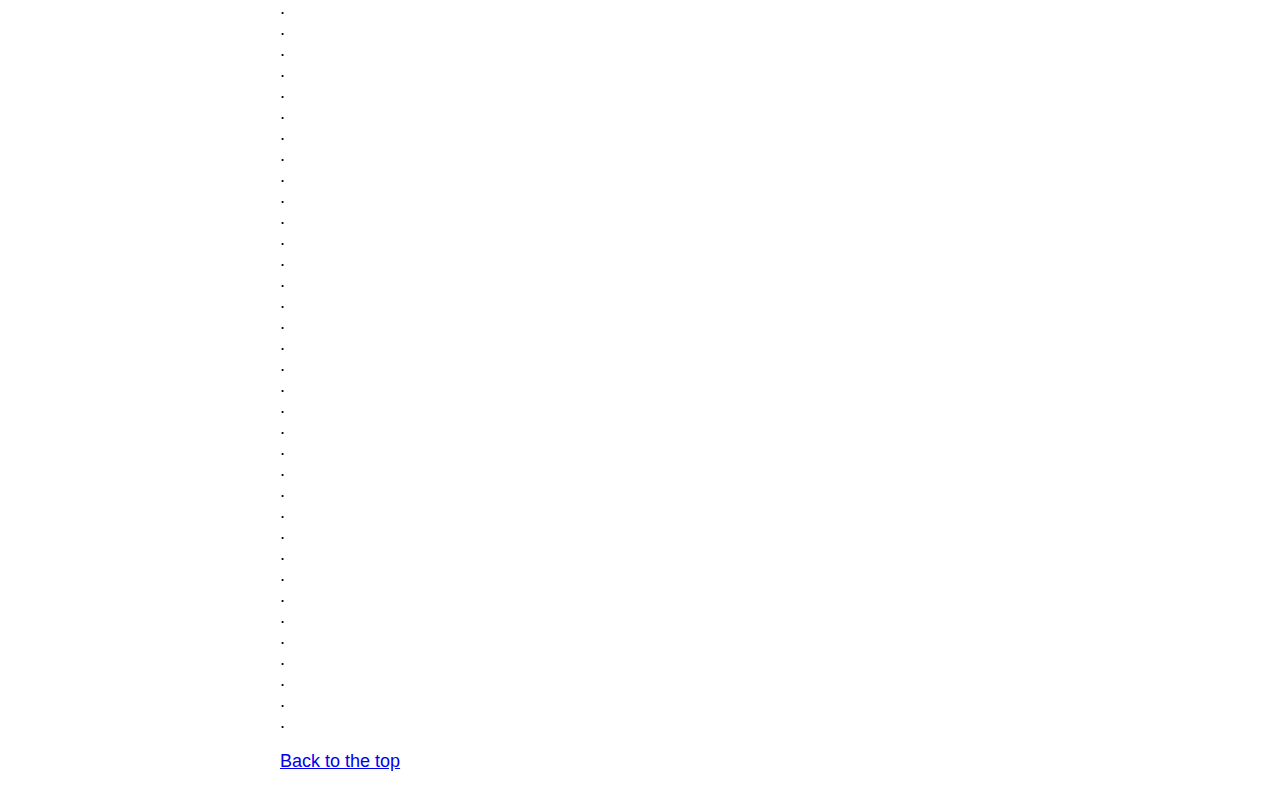
<file: smooth-scroll-master/jump-to-top.html>
<!DOCTYPE html>
<html lang="en">

	<head>
		<meta charset="utf-8">
		<title>Smooth Scroll</title>
		<meta name="viewport" content="width=device-width, initial-scale=1.0">

		<!-- stylesheets -->
		<style type="text/css">
			body {
				font-family: -apple-system, BlinkMacSystemFont, "Segoe UI", "Roboto", "Oxygen", "Ubuntu", "Cantarell", "Fira Sans", "Droid Sans", "Helvetica Neue", sans-serif;
				font-size: 112.5%;
				margin-left: auto;
				margin-right: auto;
				max-width: 40em;
				width: 88%;
			}
		</style>
	</head>

	<body>

		<main id="top">

			<nav>
				<h1>Smooth Scroll</h1>
				<p><a href="https://github.com/cferdinandi/smooth-scroll">GitHub</a></p>
				<hr>
			</nav>

			<section>

				<p>
				    .<br>.<br>.<br>.<br>.<br>.<br>.<br>.<br>.<br>.<br>.<br>.<br>.<br>
				    .<br>.<br>.<br>.<br>.<br>.<br>.<br>.<br>.<br>.<br>.<br>.<br>.<br>
				    .<br>.<br>.<br>.<br>.<br>.<br>.<br>.<br>.<br>.<br>.<br>.<br>.<br>
				    .<br>.<br>.<br>.<br>.<br>.<br>.<br>.<br>.<br>.<br>.<br>.<br>.<br>
				    .<br>.<br>.<br>.<br>.<br>.<br>.<br>.<br>.<br>.<br>.<br>.<br>.<br>
				    .<br>.<br>.<br>.<br>.<br>.<br>.<br>.<br>.<br>.<br>.<br>.<br>.<br>
				    .<br>.<br>.<br>.<br>.<br>.<br>.<br>.<br>.<br>.<br>.<br>.<br>.<br>
				    .<br>.<br>.<br>.<br>.<br>.<br>.<br>.<br>.<br>.<br>.<br>.<br>.
				</p>

				<p><a href="#">Back to the top</a></p>
			</section>
		</main>

		<!-- Javascript -->
		<script src="dist/smooth-scroll.polyfills.js"></script>
		<script>
			// Instantiate Scrolls
			var scroll = new SmoothScroll('a[href*="#"]', {
				topOnEmptyHash: false
			});
		</script>


	</body>
</html>
</file>
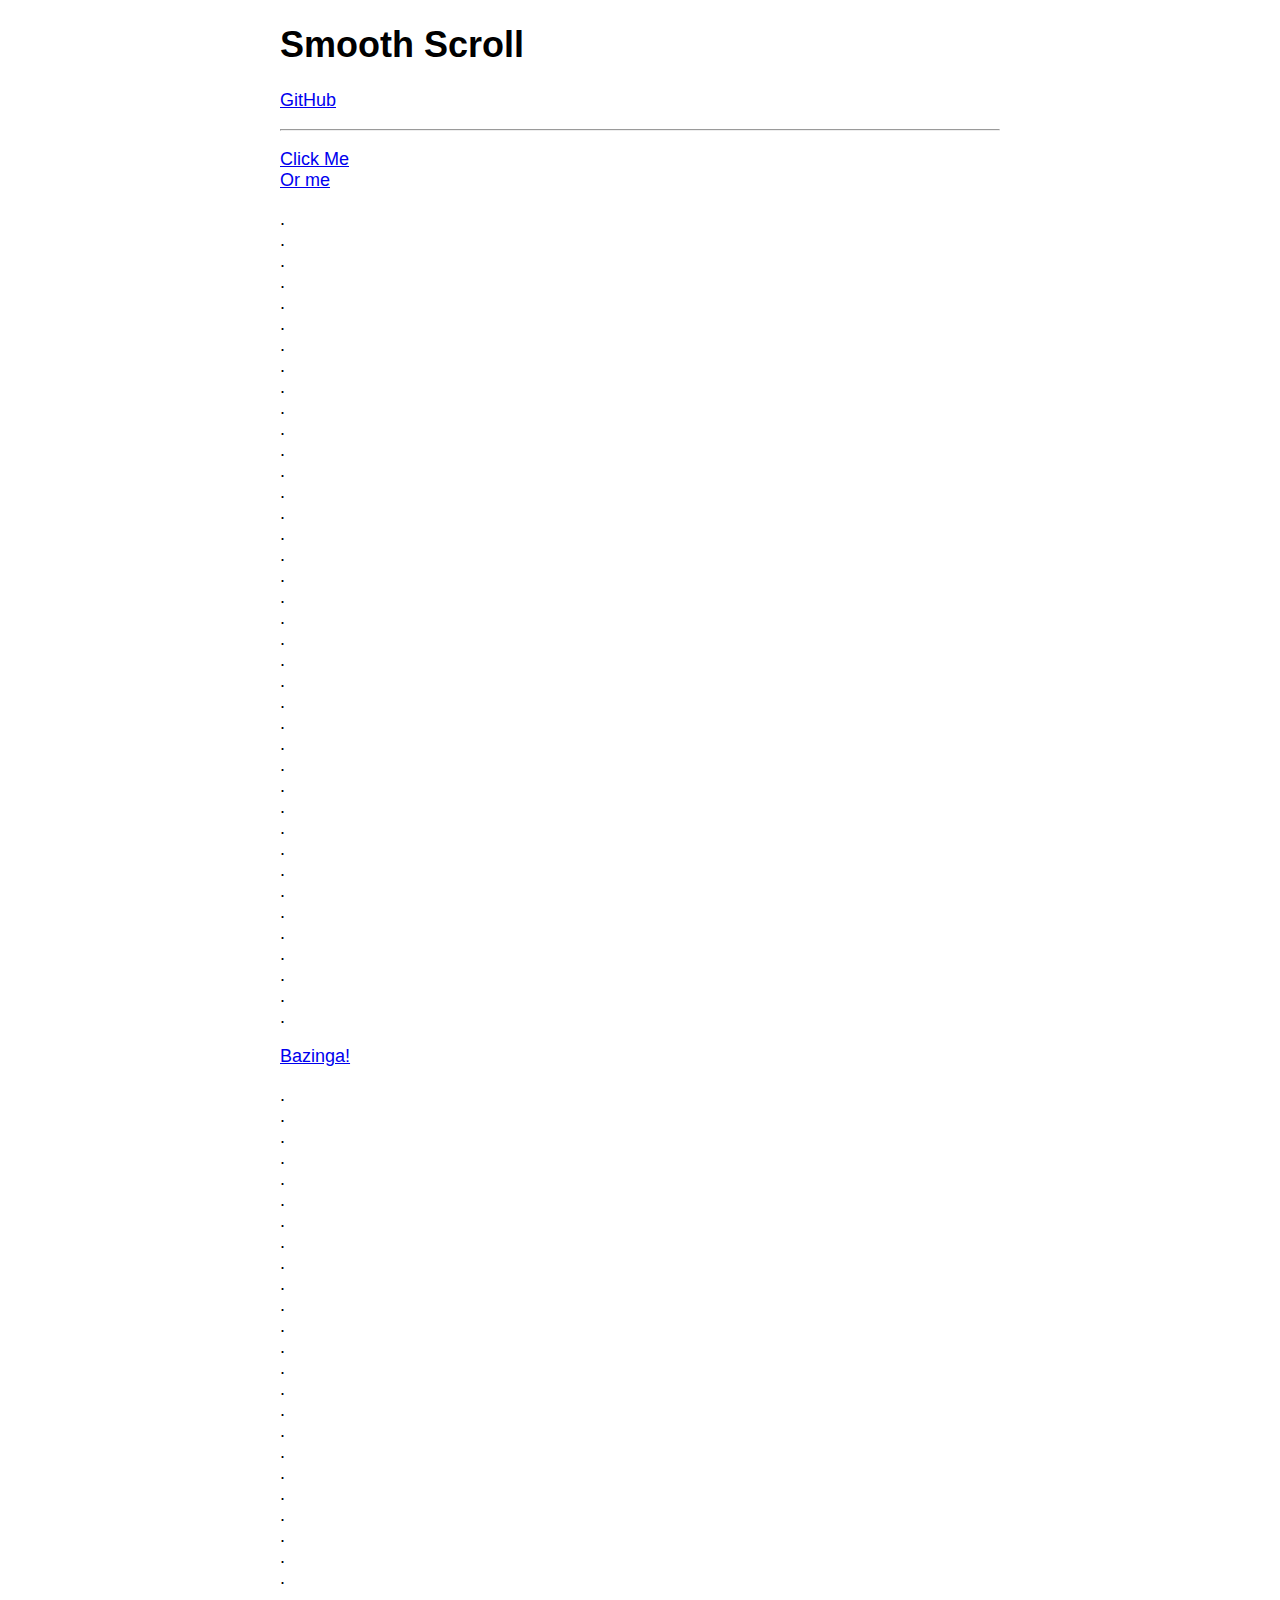
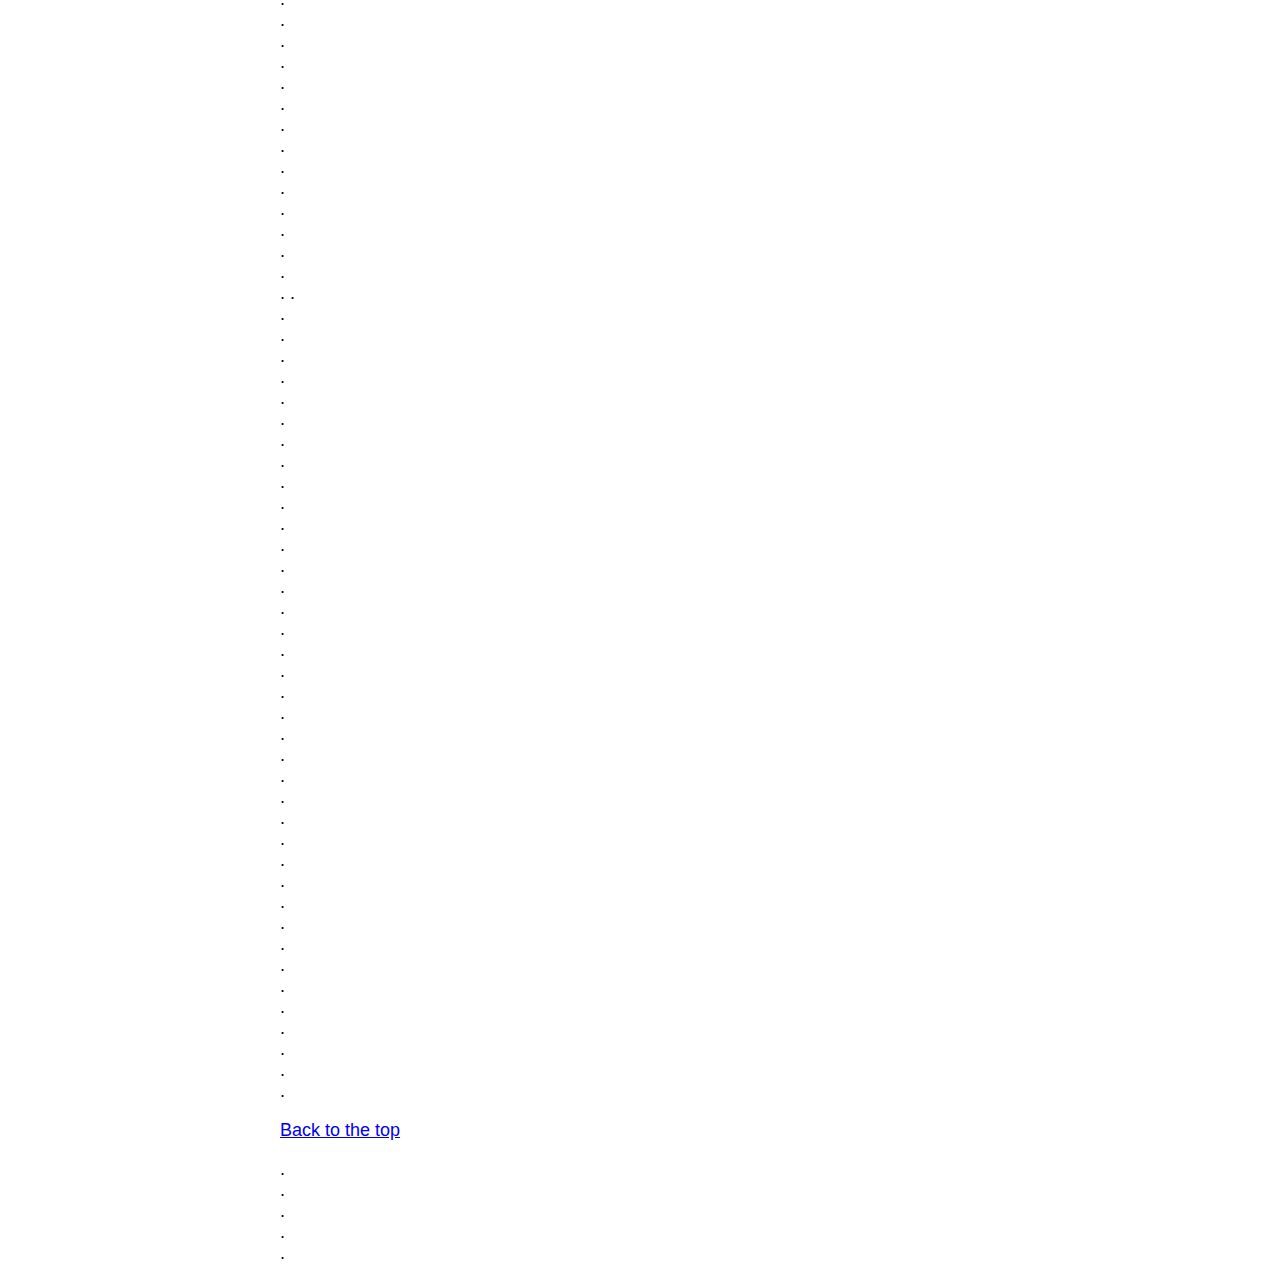
<file: smooth-scroll-master/speed.html>
<!DOCTYPE html>
<html lang="en">

	<head>
		<meta charset="utf-8">
		<title>Smooth Scroll</title>
		<meta name="viewport" content="width=device-width, initial-scale=1.0">

		<!-- stylesheets -->
		<style type="text/css">
			body {
				font-family: -apple-system, BlinkMacSystemFont, "Segoe UI", "Roboto", "Oxygen", "Ubuntu", "Cantarell", "Fira Sans", "Droid Sans", "Helvetica Neue", sans-serif;
				font-size: 112.5%;
				margin-left: auto;
				margin-right: auto;
				max-width: 40em;
				width: 88%;
			}
		</style>
	</head>

	<body>

		<main id="top">

			<nav>
				<h1>Smooth Scroll</h1>
				<p><a href="https://github.com/cferdinandi/smooth-scroll">GitHub</a></p>
				<hr>
			</nav>

			<section>
				<p>
				    <a href="#bazinga">Click Me</a><br>
				    <a href="#1@#%^-bottom">Or me</a>
				</p>

				<p>
				    .<br>.<br>.<br>.<br>.<br>.<br>.<br>.<br>.<br>.<br>.<br>.<br>.<br>
				    .<br>.<br>.<br>.<br>.<br>.<br>.<br>.<br>.<br>.<br>.<br>.<br>.<br>
				    .<br>.<br>.<br>.<br>.<br>.<br>.<br>.<br>.<br>.<br>.<br>.<br>.
				</p>

				<p id="bazinga"><a href="#1@#%^-bottom">Bazinga!</a></p>

				<p>
				    .<br>.<br>.<br>.<br>.<br>.<br>.<br>.<br>.<br>.<br>.<br>.<br>.<br>
				    .<br>.<br>.<br>.<br>.<br>.<br>.<br>.<br>.<br>.<br>.<br>.<br>.<br>
				    .<br>.<br>.<br>.<br>.<br>.<br>.<br>.<br>.<br>.<br>.<br>.<br>.
				    .<br>.<br>.<br>.<br>.<br>.<br>.<br>.<br>.<br>.<br>.<br>.<br>.<br>
				    .<br>.<br>.<br>.<br>.<br>.<br>.<br>.<br>.<br>.<br>.<br>.<br>.<br>
				    .<br>.<br>.<br>.<br>.<br>.<br>.<br>.<br>.<br>.<br>.<br>.<br>.
				</p>

				<p id="1@#%^-bottom"><a href="#top">Back to the top</a></p>

				<p>.<br>.<br>.<br>.<br>.</p>
			</section>
		</main>

		<!-- Javascript -->
		<script src="dist/smooth-scroll.polyfills.js"></script>
		<script>
			var scroll = new SmoothScroll('a[href*="#"]');
		</script>


	</body>
</html>
</file>
